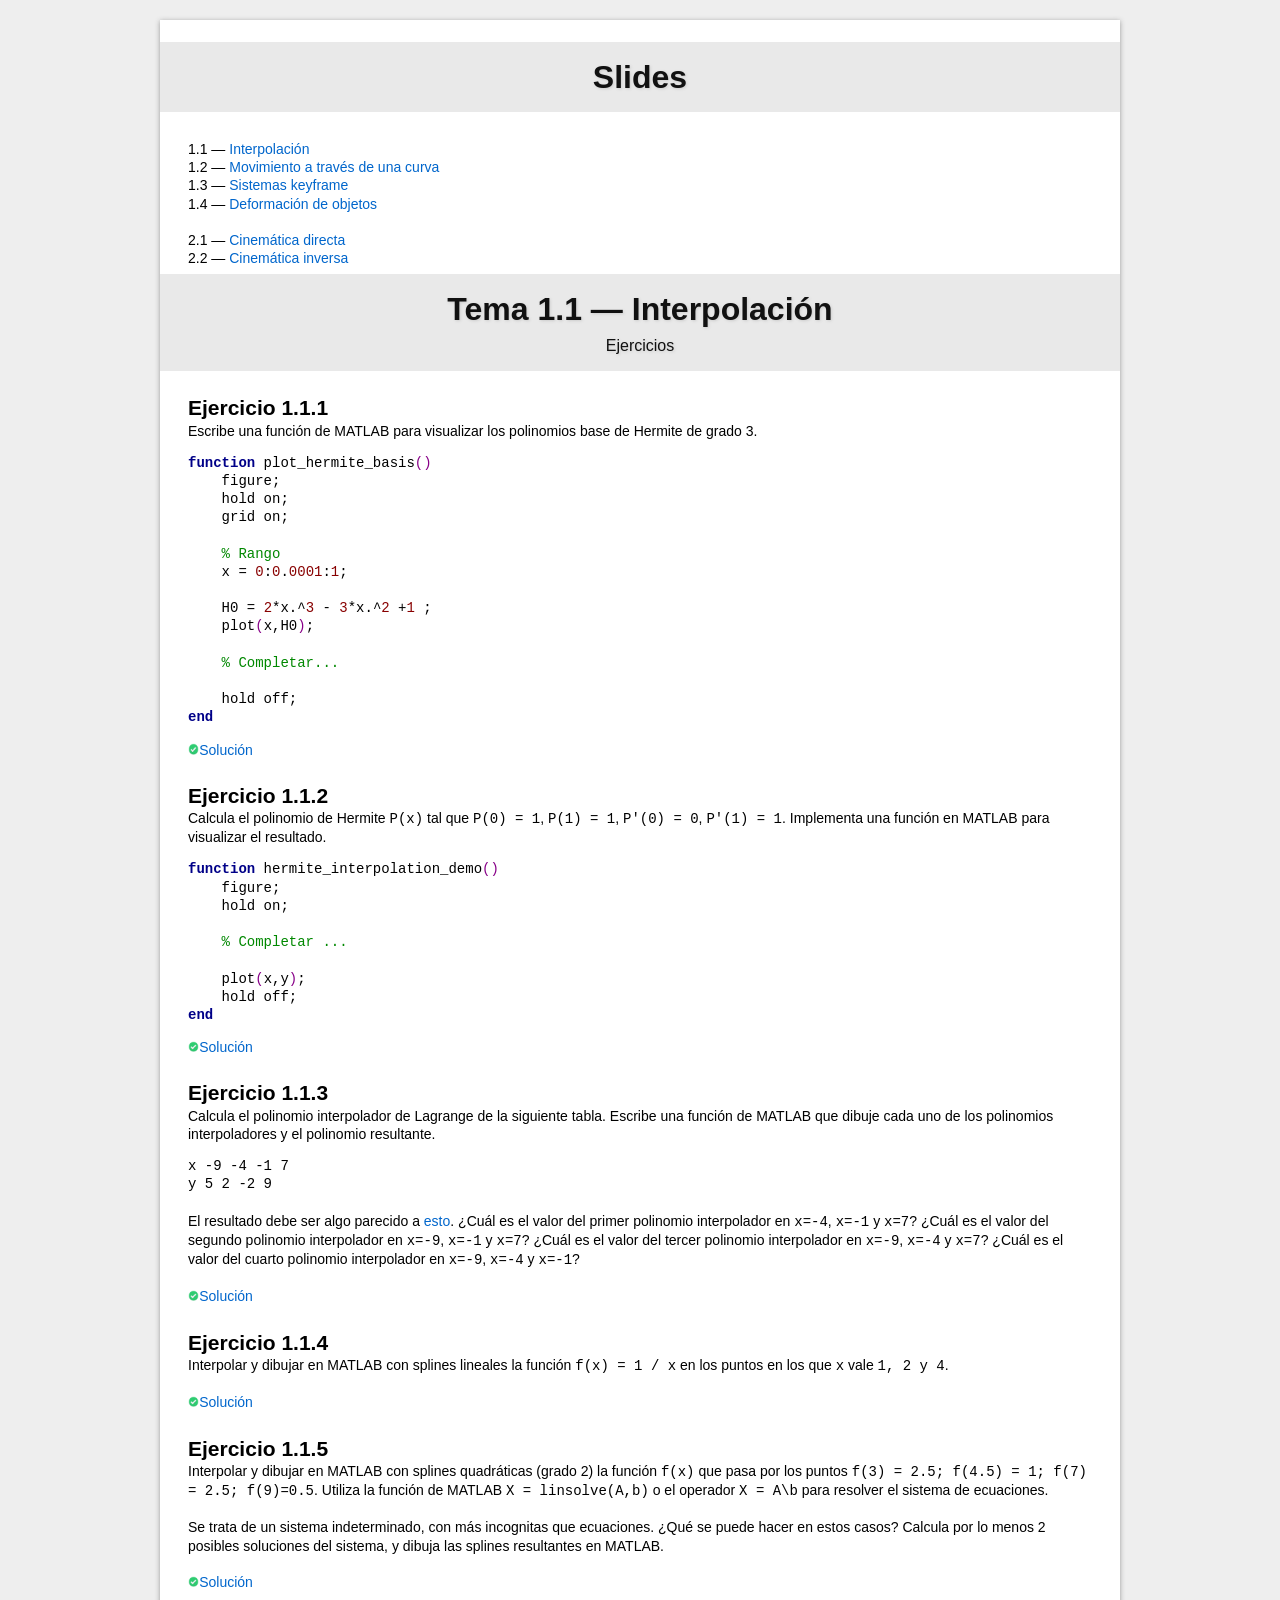
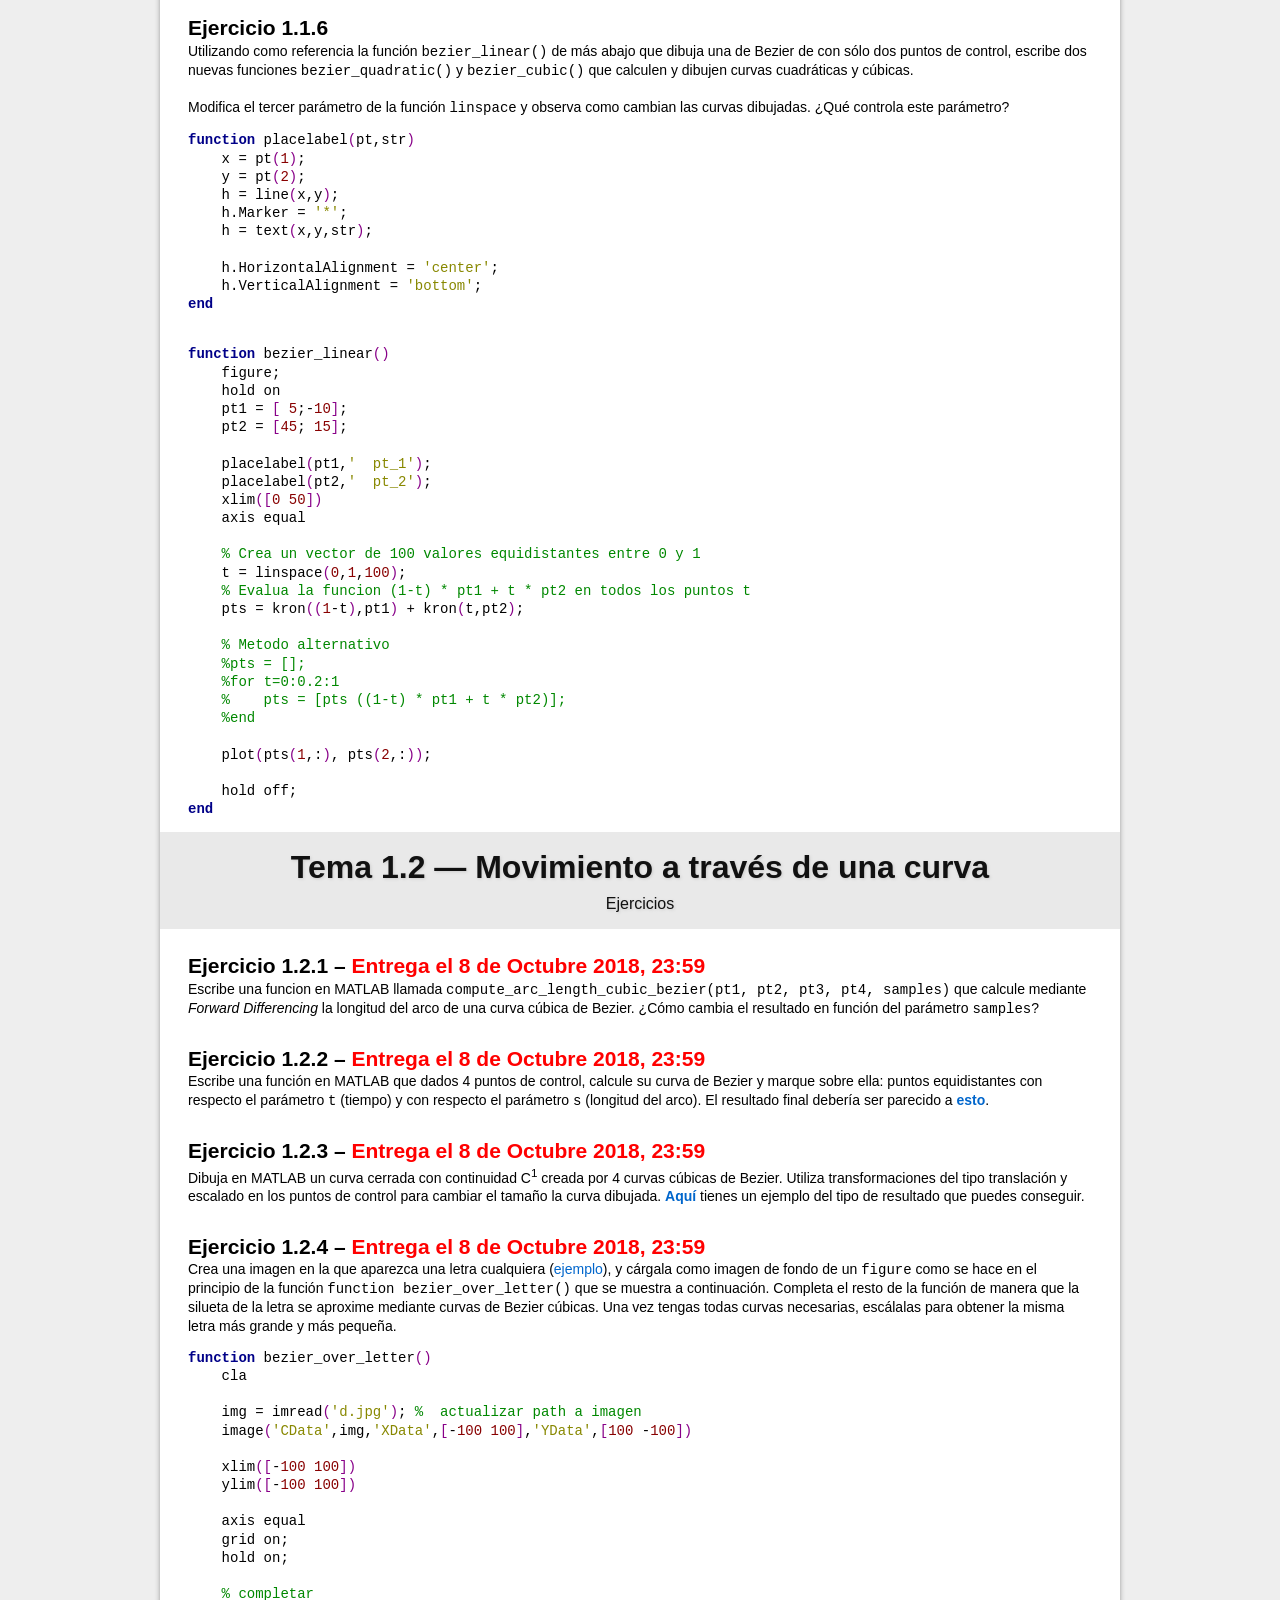
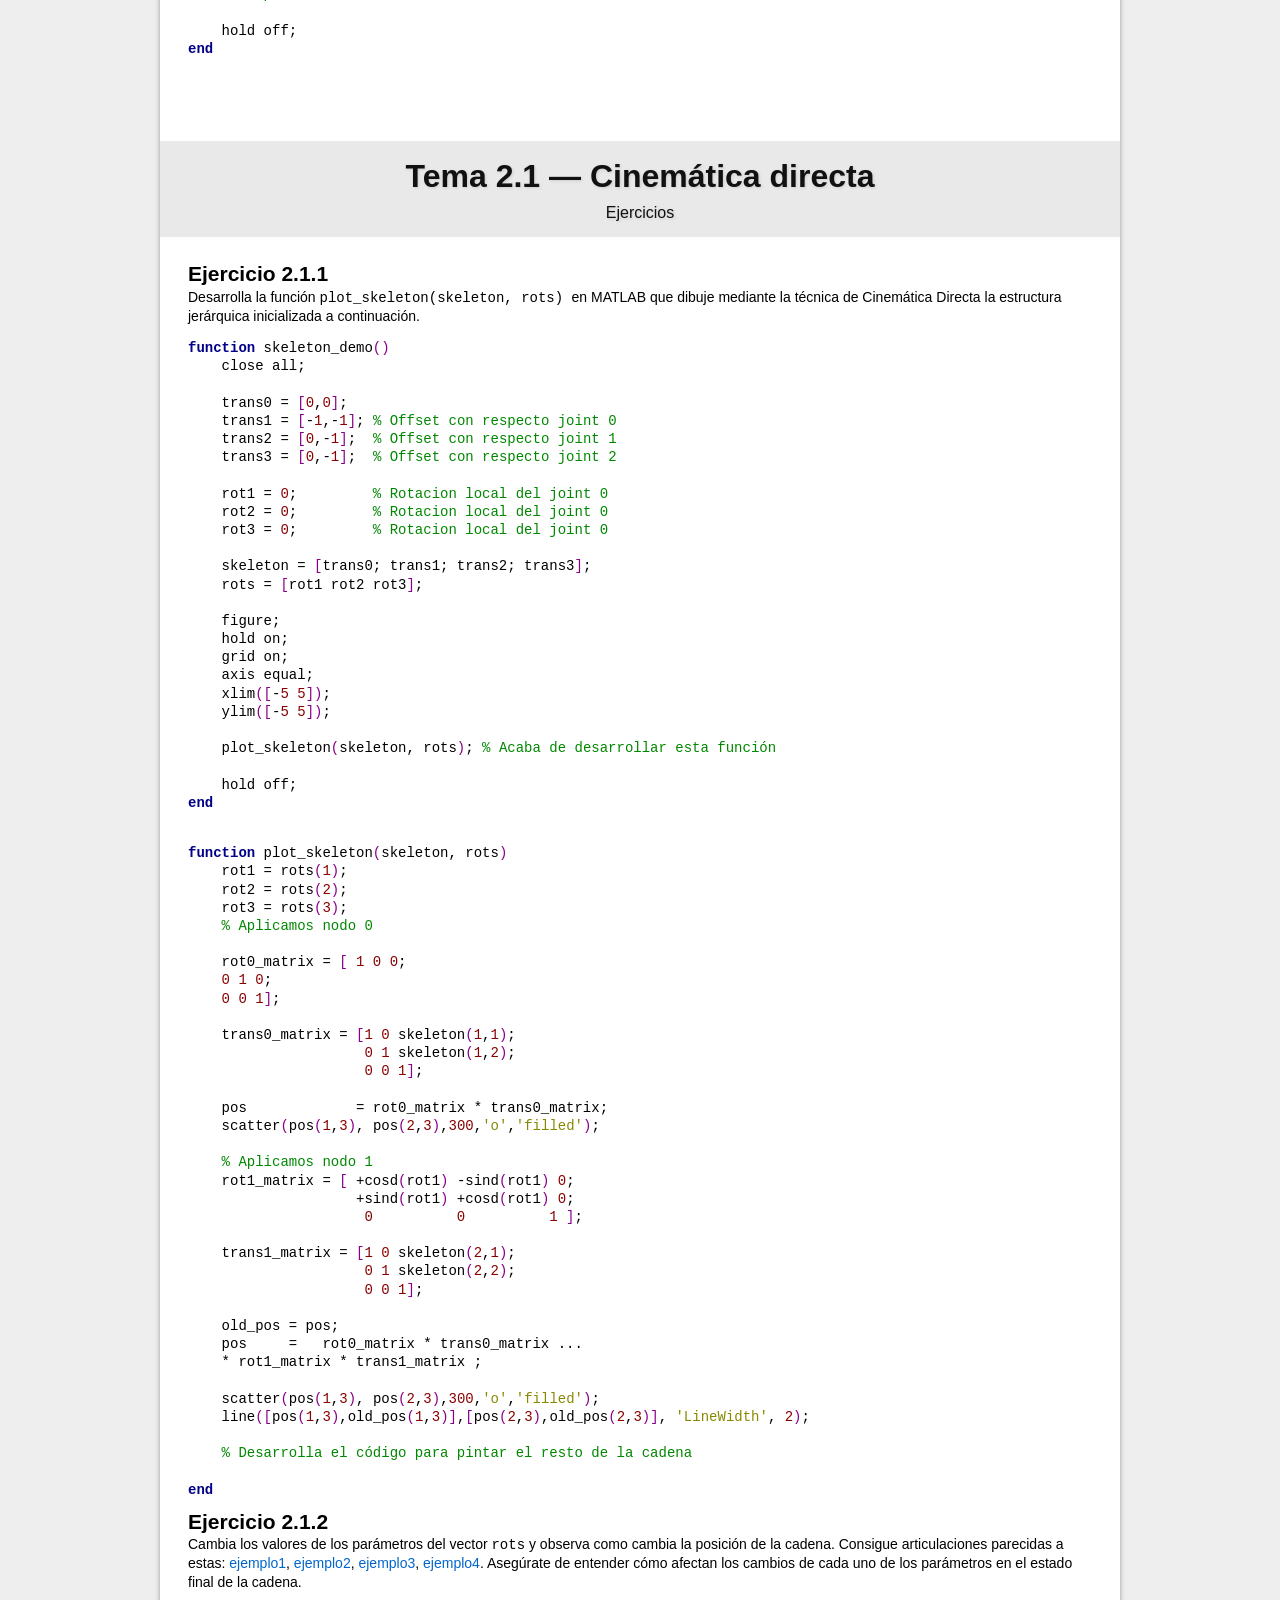
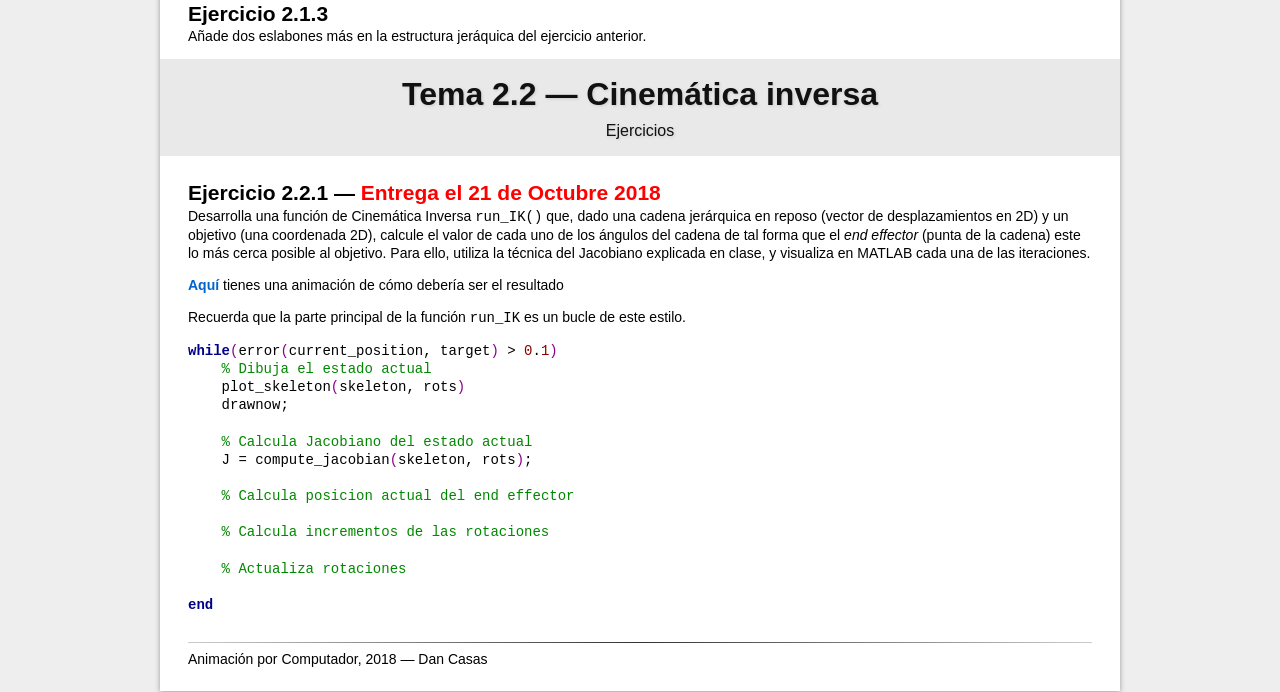
<file: Animation/Animación por Computador — Tema 1.html>
<!DOCTYPE html PUBLIC "-//W3C//DTD XHTML 1.0 Transitional//EN" "http://www.w3.org/TR/xhtml1/DTD/xhtml1-transitional.dtd">
<!-- saved from url=(0058)http://dancasas.github.io/teaching/AC-2018/ejercicios.html -->
<html xmlns="http://www.w3.org/1999/xhtml" class="gr__dancasas_github_io"><head><meta http-equiv="Content-Type" content="text/html; charset=UTF-8">
        <title>Animación por Computador — Tema 1</title>
        
            
         <!-- Fonts and stuff -->
         <link href="./Animación por Computador — Tema 1_files/matlab-highlighter-1.55.css" rel="stylesheet" type="text/css">
         <script src="./Animación por Computador — Tema 1_files/matlab-highlighter-1.55.min.js.descarga"></script>
         <link href="./Animación por Computador — Tema 1_files/css" rel="stylesheet" type="text/css">
         <link rel="stylesheet" type="text/css" href="./Animación por Computador — Tema 1_files/style.css" media="screen">
                
        </head>
                
        <body onload="highlightMATLABCode();" data-gr-c-s-loaded="true">
            <div id="content">
            <div id="content-inner">
                
                <div class="section head">
                    <h1>Slides</h1>
                </div>
                <div class="section abstract">
                    1.1 — <a href="http://dancasas.github.io/teaching/AC-2018/docs/1.1-Interpolacion-v2018.pdf">Interpolación </a><br>
                    1.2 — <a href="http://dancasas.github.io/teaching/AC-2018/docs/1.2-Movimiento-a-traves-de-una-curva-v2018.pdf">Movimiento a través de una curva </a><br>
                    1.3 — <a href="http://dancasas.github.io/teaching/AC-2018/docs/1.3-Sistemas-Keyframe-v2018.pdf">Sistemas keyframe </a><br>
                    
                    1.4 — <a href="http://dancasas.github.io/teaching/AC-2018/docs/1.4-Deformacion-de-objetos-v2018.pdf">Deformación de objetos</a><br>
                    <br>
                    2.1 — <a href="http://dancasas.github.io/teaching/AC-2018/docs/2.1-Cinematica-directa-v2018.pdf">Cinemática directa</a><br>
                    2.2 — <a href="http://dancasas.github.io/teaching/AC-2018/docs/2.2-Cinematica-inversa-v2018.pdf">Cinemática inversa</a><br>
                    <!--
                    <br/>
                    3.1 — <a href="docs/3.1-Animacion-humana-v2017.pdf">Animación Humana</a><br/>
                    3.2 — <a href="docs/3.2-Animacion-facial-v2017.pdf">Animación Facial</a><br/>
                    3.3 — <a href="docs/3.3-Cloth-v2017.pdf">Cloth Simulation</a><br/><br/>
                    <br/>
                    -->
                </div>
            <div class="section head">
                <h1>Tema 1.1 — Interpolación</h1>
                
                <div class="authors">
                Ejercicios
                </div>
                
                <div class="affiliations">
                </div>
                
                <div class="venue"></div>
                
            </div>
            <!--
            <div class="section teaser">
            <iframe width="640" height="360" src="https://www.youtube.com/embed/?" frameborder="0" webkitallowfullscreen mozallowfullscreen allowfullscreen></iframe>
            <p style="font-size:11px; text-align:center">
            <a href="content/>.mp4" target="_blank">Download Video</a>
            </p>
            </div>
            -->
        
            <div class="section abstract">
                <h2>Ejercicio 1.1.1</h2>
                <p>
                    Escribe una función de MATLAB para visualizar los polinomios base de Hermite de grado 3.
                    </p><pre class="matlab-code"><span class="matlab-keyword">function</span> plot_hermite_basis<span class="matlab-bracket">()</span><br>&nbsp;   figure;<br>&nbsp;   hold on;<br>&nbsp;   grid on;<br>&nbsp;               <br>&nbsp;   <span class="matlab-comment">% Rango</span><br>&nbsp;   x = <span class="matlab-number">0</span>:<span class="matlab-number">0</span>.<span class="matlab-number">0001</span>:<span class="matlab-number">1</span>;<br>&nbsp;               <br>&nbsp;   H0 = <span class="matlab-number">2</span>*x.^<span class="matlab-number">3</span> - <span class="matlab-number">3</span>*x.^<span class="matlab-number">2</span> +<span class="matlab-number">1</span> ;<br>&nbsp;   plot<span class="matlab-bracket">(</span>x,H0<span class="matlab-bracket">)</span>;<br><br>&nbsp;   <span class="matlab-comment">% Completar...</span><br>&nbsp;   <br>&nbsp;   hold off;<br><span class="matlab-keyword">end</span>                    </pre>
                
<img src="./Animación por Computador — Tema 1_files/check.png" style="width:0.8em; height:0.8em;"><a href="https://www.dropbox.com/s/6vo8ukmq66a23n3/plot_hermite_basis.m">Solución</a>

                <p></p>
            </div>
            
            <div class="section abstract">
                <h2>Ejercicio 1.1.2</h2>
                <p>
                Calcula el polinomio de Hermite <code>P(x)</code> tal que <code>P(0) = 1</code>, <code>P(1) = 1</code>, <code>P'(0) = 0</code>, <code>P'(1) = 1</code>. Implementa una función en MATLAB para visualizar el resultado.
                    </p><pre class="matlab-code"><span class="matlab-keyword">function</span> hermite_interpolation_demo<span class="matlab-bracket">()</span><br>&nbsp;   figure;<br>&nbsp;   hold on;<br>&nbsp;                   <br>&nbsp;   <span class="matlab-comment">% Completar ...</span><br>&nbsp;                   <br>&nbsp;   plot<span class="matlab-bracket">(</span>x,y<span class="matlab-bracket">)</span>;<br>&nbsp;   hold off;<br><span class="matlab-keyword">end</span></pre>
 
<img src="./Animación por Computador — Tema 1_files/check.png" style="width:0.8em; height:0.8em;"><a href="https://www.dropbox.com/s/x4t74pj8zg5b6im/hermite_interpolation_demo.m">Solución</a>             

                <p></p>
            </div>
            <div class="section abstract">
                <h2>Ejercicio 1.1.3</h2>
                <p>
                Calcula el polinomio interpolador de Lagrange de la siguiente tabla. Escribe una función de MATLAB que dibuje cada uno de los polinomios interpoladores y el polinomio resultante.
                </p>
                
                <code>
                    x -9  -4  -1   7<br>
                    y  5   2  -2   9<br>
                </code>
                <br>
                <p>
                El resultado debe ser algo parecido a <a href="http://dancasas.github.io/teaching/AC-2018/ejercicio3.png">esto</a>.
                
                
                ¿Cuál es el valor del primer polinomio interpolador en <code>x=-4</code>, <code>x=-1</code> y <code>x=7</code>?
                
                ¿Cuál es el valor del segundo polinomio interpolador en <code>x=-9</code>, <code>x=-1</code> y <code>x=7</code>?
                
                ¿Cuál es el valor del tercer polinomio interpolador en <code>x=-9</code>, <code>x=-4</code> y <code>x=7</code>?
                
                ¿Cuál es el valor del cuarto polinomio interpolador en <code>x=-9</code>, <code>x=-4</code> y <code>x=-1</code>?
                <br><br>
                 
                <img src="./Animación por Computador — Tema 1_files/check.png" style="width:0.8em; height:0.8em;"><a href="https://www.dropbox.com/s/yo9drccjx7ou7fc/lagrange_interpolation_demo.m">Solución</a>

                </p>
            </div>
            
            <div class="section abstract">
                <h2>Ejercicio 1.1.4</h2>
                <p>
                Interpolar y dibujar en MATLAB con splines lineales la función <code>f(x) = 1 / x</code> en los puntos en los que  <code>x</code> vale <code>1, 2 y 4</code>.
                <br><br>
                
                <img src="./Animación por Computador — Tema 1_files/check.png" style="width:0.8em; height:0.8em;"><a href="https://www.dropbox.com/s/qxm5tbs6djyj63s/linear_spline_interpolation.m">Solución</a>
		
                </p>
                
            </div>

            <div class="section abstract">
                <h2>Ejercicio 1.1.5</h2>
                <p>
                Interpolar y dibujar en MATLAB  con splines quadráticas (grado 2) la función <code>f(x)</code> que pasa por los puntos <code>f(3) = 2.5; f(4.5) = 1;  f(7) = 2.5; f(9)=0.5</code>. Utiliza la función de MATLAB <code>X = linsolve(A,b)</code> o el operador <code>X = A\b</code> para resolver el sistema de ecuaciones.
                <br><br>
                Se trata de un sistema indeterminado, con más incognitas que ecuaciones. ¿Qué se puede hacer en estos casos? Calcula por lo menos 2 posibles soluciones del sistema, y dibuja las splines resultantes en MATLAB.
                <br><br>

                <img src="./Animación por Computador — Tema 1_files/check.png" style="width:0.8em; height:0.8em;"><a href="https://www.dropbox.com/s/xf0wbystgwb5qdi/quadratic_spline_interpolation.m">Solución</a>

                </p>
            </div>
            <div class="section abstract">
                <h2>Ejercicio 1.1.6</h2>
                <p>
                Utilizando como referencia la función <code>bezier_linear()</code> de más abajo que dibuja una <curva> de Bezier de con sólo dos puntos de control, escribe dos nuevas funciones <code>bezier_quadratic()</code> y <code>bezier_cubic()</code> que calculen y dibujen curvas cuadráticas y cúbicas.
                    <br>
                    <br>
                    Modifica el tercer parámetro de la función <code>linspace</code> y observa como cambian las curvas dibujadas. ¿Qué controla este parámetro?
                </curva></p><pre class="matlab-code"><span class="matlab-keyword">function</span> placelabel<span class="matlab-bracket">(</span>pt,str<span class="matlab-bracket">)</span><br>&nbsp;   x = pt<span class="matlab-bracket">(</span><span class="matlab-number">1</span><span class="matlab-bracket">)</span>;<br>&nbsp;   y = pt<span class="matlab-bracket">(</span><span class="matlab-number">2</span><span class="matlab-bracket">)</span>;<br>&nbsp;   h = line<span class="matlab-bracket">(</span>x,y<span class="matlab-bracket">)</span>;<br>&nbsp;   h.Marker = <span class="matlab-string">'*'</span>;<br>&nbsp;   h = text<span class="matlab-bracket">(</span>x,y,str<span class="matlab-bracket">)</span>;<br><br>&nbsp;   h.HorizontalAlignment = <span class="matlab-string">'center'</span>;<br>&nbsp;   h.VerticalAlignment = <span class="matlab-string">'bottom'</span>;<br><span class="matlab-keyword">end</span><br>&nbsp;               </pre>
                
<pre class="matlab-code"><span class="matlab-keyword">function</span> bezier_linear<span class="matlab-bracket">()</span><br>&nbsp;   figure;<br>&nbsp;   hold on<br>&nbsp;   pt1 = <span class="matlab-bracket">[</span> <span class="matlab-number">5</span>;-<span class="matlab-number">10</span><span class="matlab-bracket">]</span>;<br>&nbsp;   pt2 = <span class="matlab-bracket">[</span><span class="matlab-number">45</span>; <span class="matlab-number">15</span><span class="matlab-bracket">]</span>;<br><br>&nbsp;   placelabel<span class="matlab-bracket">(</span>pt1,<span class="matlab-string">'  pt_1'</span><span class="matlab-bracket">)</span>;<br>&nbsp;   placelabel<span class="matlab-bracket">(</span>pt2,<span class="matlab-string">'  pt_2'</span><span class="matlab-bracket">)</span>;<br>&nbsp;   xlim<span class="matlab-bracket">([</span><span class="matlab-number">0</span> <span class="matlab-number">50</span><span class="matlab-bracket">])</span><br>&nbsp;   axis equal<br><br>&nbsp;   <span class="matlab-comment">% Crea un vector de <span class="matlab-number">100</span> valores equidistantes entre <span class="matlab-number">0</span> y <span class="matlab-number">1</span></span><br>&nbsp;   t = linspace<span class="matlab-bracket">(</span><span class="matlab-number">0</span>,<span class="matlab-number">1</span>,<span class="matlab-number">100</span><span class="matlab-bracket">)</span>;<br>&nbsp;   <span class="matlab-comment">% Evalua la funcion <span class="matlab-bracket">(</span><span class="matlab-number">1</span>-t<span class="matlab-bracket">)</span> * pt1 + t * pt2 en todos los puntos t</span><br>&nbsp;   pts = kron<span class="matlab-bracket">((</span><span class="matlab-number">1</span>-t<span class="matlab-bracket">)</span>,pt1<span class="matlab-bracket">)</span> + kron<span class="matlab-bracket">(</span>t,pt2<span class="matlab-bracket">)</span>;<br><br>&nbsp;   <span class="matlab-comment">% Metodo alternativo</span><br>&nbsp;   <span class="matlab-comment">%pts = <span class="matlab-bracket">[]</span>;</span><br>&nbsp;   <span class="matlab-comment">%<span class="matlab-keyword">for</span> t=<span class="matlab-number">0</span>:<span class="matlab-number">0</span>.<span class="matlab-number">2</span>:<span class="matlab-number">1</span></span><br>&nbsp;   <span class="matlab-comment">%    pts = <span class="matlab-bracket">[</span>pts <span class="matlab-bracket">((</span><span class="matlab-number">1</span>-t<span class="matlab-bracket">)</span> * pt1 + t * pt2<span class="matlab-bracket">)]</span>;</span><br>&nbsp;   <span class="matlab-comment">%<span class="matlab-keyword">end</span></span><br><br>&nbsp;   plot<span class="matlab-bracket">(</span>pts<span class="matlab-bracket">(</span><span class="matlab-number">1</span>,:<span class="matlab-bracket">)</span>, pts<span class="matlab-bracket">(</span><span class="matlab-number">2</span>,:<span class="matlab-bracket">))</span>;<br><br>&nbsp;   hold off;<br><span class="matlab-keyword">end</span><br></pre>
                <p></p>
                
            </div>
             
            <div class="section head">
                <h1>Tema 1.2 — Movimiento a través de una curva</h1>
                
                <div class="authors">
                    Ejercicios
                </div>
                
                <div class="affiliations">
                </div>
                
                
                <div class="venue"></div>
                
            </div>
            
            <div class="section abstract">
                <h2>Ejercicio 1.2.1 – <font color="red">Entrega el 8 de Octubre 2018, 23:59</font> </h2>
                <p>
                Escribe una funcion en MATLAB llamada <code>compute_arc_length_cubic_bezier(pt1, pt2, pt3, pt4, samples)</code> que calcule mediante <i>Forward Differencing</i> la longitud del arco de una curva cúbica de Bezier. ¿Cómo cambia el resultado en función del parámetro <code>samples</code>?
                <br><br>
                
                    <!--<img src="images/check.png" style="width:0.8em; height:0.8em;"><a href="#">Solución</a>-->
                
                </p>
                
                <h2>Ejercicio 1.2.2 – <font color="red">Entrega el 8 de Octubre 2018, 23:59</font></h2>
                <p>
                Escribe una función en MATLAB que dados 4 puntos de control, calcule su curva de Bezier y marque sobre ella: puntos equidistantes con respecto el parámetro <code>t</code> (tiempo) y con respecto el parámetro <code>s</code> (longitud del arco). El resultado final debería ser parecido a <b><a href="http://dancasas.github.io/teaching/AC-2018/trivial-VS-constant.png">esto</a></b>.
                
                <br><br>
                
                    <!--<img src="images/check.png" style="width:0.8em; height:0.8em;"><a href="#">Solución</a>-->
                
                </p>
                

                <h2>Ejercicio 1.2.3 – <font color="red">Entrega el 8 de Octubre 2018, 23:59</font></h2>
                <p>
                Dibuja en MATLAB un curva cerrada con continuidad C<sup>1</sup> creada por 4 curvas cúbicas de Bezier. Utiliza transformaciones del tipo translación y escalado en los puntos de control para cambiar el tamaño la curva dibujada. <b><a href="http://dancasas.github.io/teaching/AC-2018/bezier-joint.png">Aquí</a></b> tienes un ejemplo del tipo de resultado que puedes conseguir.
                
                <br><br>
                
                    <!--<img src="images/check.png" style="width:0.8em; height:0.8em;"><a href="#">Solución</a>-->
                </p>
                
                <h2>Ejercicio 1.2.4 – <font color="red">Entrega el 8 de Octubre 2018, 23:59</font></h2>
                <p>
                Crea una imagen en la que aparezca una letra cualquiera (<a href="https://www.dropbox.com/s/um959pf2q42grdf/d.jpg">ejemplo</a>), y cárgala como imagen de fondo de un <code>figure</code> como se hace en el principio de la función <code>function bezier_over_letter()</code> que se muestra a continuación. Completa el resto de la función de manera que la silueta de la letra se aproxime mediante curvas de Bezier cúbicas.

                Una vez tengas todas curvas necesarias, escálalas para obtener la misma letra más grande y más pequeña.
                </p>
                <pre class="matlab-code"><span class="matlab-keyword">function</span> bezier_over_letter<span class="matlab-bracket">()</span><br>&nbsp;   cla<br><br>&nbsp;   img = imread<span class="matlab-bracket">(</span><span class="matlab-string">'d.jpg'</span><span class="matlab-bracket">)</span>; <span class="matlab-comment">%  actualizar path a imagen</span><br>&nbsp;   image<span class="matlab-bracket">(</span><span class="matlab-string">'CData'</span>,img,<span class="matlab-string">'XData'</span>,<span class="matlab-bracket">[</span>-<span class="matlab-number">100</span> <span class="matlab-number">100</span><span class="matlab-bracket">]</span>,<span class="matlab-string">'YData'</span>,<span class="matlab-bracket">[</span><span class="matlab-number">100</span> -<span class="matlab-number">100</span><span class="matlab-bracket">])</span><br><br>&nbsp;   xlim<span class="matlab-bracket">([</span>-<span class="matlab-number">100</span> <span class="matlab-number">100</span><span class="matlab-bracket">])</span><br>&nbsp;   ylim<span class="matlab-bracket">([</span>-<span class="matlab-number">100</span> <span class="matlab-number">100</span><span class="matlab-bracket">])</span><br><br>&nbsp;   axis equal<br>&nbsp;   grid on;<br>&nbsp;   hold on;<br><br>&nbsp;   <span class="matlab-comment">% completar</span><br><br>&nbsp;   hold off;<br><span class="matlab-keyword">end</span><br><br>&nbsp;               </pre>
                <br>
                
                    <!--<img src="images/check.png" style="width:0.8em; height:0.8em;"><a href="#">Solución</a>-->
                <p></p>
            </div>
        
            
            <div class="section head">
                <h1>Tema 2.1 — Cinemática directa</h1>
                
                <div class="authors">
                    Ejercicios
                </div>
                
                <div class="affiliations">
                </div>
                
                
                <div class="venue"></div>
                
            </div>
            <div class="section abstract">
                <h2>Ejercicio 2.1.1</h2>
                <p>
Desarrolla la función <code>plot_skeleton(skeleton, rots) </code>en MATLAB que dibuje mediante la técnica de Cinemática Directa la estructura jerárquica inicializada a continuación.
            </p>
<pre class="matlab-code"><span class="matlab-keyword">function</span> skeleton_demo<span class="matlab-bracket">()</span><br>&nbsp;   close all;<br><br>&nbsp;   trans0 = <span class="matlab-bracket">[</span><span class="matlab-number">0</span>,<span class="matlab-number">0</span><span class="matlab-bracket">]</span>;<br>&nbsp;   trans1 = <span class="matlab-bracket">[</span>-<span class="matlab-number">1</span>,-<span class="matlab-number">1</span><span class="matlab-bracket">]</span>; <span class="matlab-comment">% Offset con respecto joint <span class="matlab-number">0</span></span><br>&nbsp;   trans2 = <span class="matlab-bracket">[</span><span class="matlab-number">0</span>,-<span class="matlab-number">1</span><span class="matlab-bracket">]</span>;  <span class="matlab-comment">% Offset con respecto joint <span class="matlab-number">1</span></span><br>&nbsp;   trans3 = <span class="matlab-bracket">[</span><span class="matlab-number">0</span>,-<span class="matlab-number">1</span><span class="matlab-bracket">]</span>;  <span class="matlab-comment">% Offset con respecto joint <span class="matlab-number">2</span></span><br><br>&nbsp;   rot1 = <span class="matlab-number">0</span>;         <span class="matlab-comment">% Rotacion local del joint <span class="matlab-number">0</span></span><br>&nbsp;   rot2 = <span class="matlab-number">0</span>;         <span class="matlab-comment">% Rotacion local del joint <span class="matlab-number">0</span></span><br>&nbsp;   rot3 = <span class="matlab-number">0</span>;         <span class="matlab-comment">% Rotacion local del joint <span class="matlab-number">0</span></span><br><br>&nbsp;   skeleton = <span class="matlab-bracket">[</span>trans0; trans1; trans2; trans3<span class="matlab-bracket">]</span>;<br>&nbsp;   rots = <span class="matlab-bracket">[</span>rot1 rot2 rot3<span class="matlab-bracket">]</span>;<br><br>&nbsp;   figure;<br>&nbsp;   hold on;<br>&nbsp;   grid on;<br>&nbsp;   axis equal;<br>&nbsp;   xlim<span class="matlab-bracket">([</span>-<span class="matlab-number">5</span> <span class="matlab-number">5</span><span class="matlab-bracket">])</span>;<br>&nbsp;   ylim<span class="matlab-bracket">([</span>-<span class="matlab-number">5</span> <span class="matlab-number">5</span><span class="matlab-bracket">])</span>;<br><br>&nbsp;   plot_skeleton<span class="matlab-bracket">(</span>skeleton, rots<span class="matlab-bracket">)</span>; <span class="matlab-comment">% Acaba de desarrollar esta función</span><br><br>&nbsp;   hold off;<br><span class="matlab-keyword">end</span><br></pre>
<pre class="matlab-code"><br><span class="matlab-keyword">function</span> plot_skeleton<span class="matlab-bracket">(</span>skeleton, rots<span class="matlab-bracket">)</span><br>&nbsp;   rot1 = rots<span class="matlab-bracket">(</span><span class="matlab-number">1</span><span class="matlab-bracket">)</span>;<br>&nbsp;   rot2 = rots<span class="matlab-bracket">(</span><span class="matlab-number">2</span><span class="matlab-bracket">)</span>;<br>&nbsp;   rot3 = rots<span class="matlab-bracket">(</span><span class="matlab-number">3</span><span class="matlab-bracket">)</span>;<br>&nbsp;   <span class="matlab-comment">% Aplicamos nodo <span class="matlab-number">0</span></span><br><br>&nbsp;   rot0_matrix = <span class="matlab-bracket">[</span> <span class="matlab-number">1</span> <span class="matlab-number">0</span> <span class="matlab-number">0</span>;<br>&nbsp;   <span class="matlab-number">0</span> <span class="matlab-number">1</span> <span class="matlab-number">0</span>;<br>&nbsp;   <span class="matlab-number">0</span> <span class="matlab-number">0</span> <span class="matlab-number">1</span><span class="matlab-bracket">]</span>;<br><br>&nbsp;   trans0_matrix = <span class="matlab-bracket">[</span><span class="matlab-number">1</span> <span class="matlab-number">0</span> skeleton<span class="matlab-bracket">(</span><span class="matlab-number">1</span>,<span class="matlab-number">1</span><span class="matlab-bracket">)</span>;<br>&nbsp;                    <span class="matlab-number">0</span> <span class="matlab-number">1</span> skeleton<span class="matlab-bracket">(</span><span class="matlab-number">1</span>,<span class="matlab-number">2</span><span class="matlab-bracket">)</span>;<br>&nbsp;                    <span class="matlab-number">0</span> <span class="matlab-number">0</span> <span class="matlab-number">1</span><span class="matlab-bracket">]</span>;<br><br>&nbsp;   pos             = rot0_matrix * trans0_matrix;<br>&nbsp;   scatter<span class="matlab-bracket">(</span>pos<span class="matlab-bracket">(</span><span class="matlab-number">1</span>,<span class="matlab-number">3</span><span class="matlab-bracket">)</span>, pos<span class="matlab-bracket">(</span><span class="matlab-number">2</span>,<span class="matlab-number">3</span><span class="matlab-bracket">)</span>,<span class="matlab-number">300</span>,<span class="matlab-string">'o'</span>,<span class="matlab-string">'filled'</span><span class="matlab-bracket">)</span>;<br><br>&nbsp;   <span class="matlab-comment">% Aplicamos nodo <span class="matlab-number">1</span></span><br>&nbsp;   rot1_matrix = <span class="matlab-bracket">[</span> +cosd<span class="matlab-bracket">(</span>rot1<span class="matlab-bracket">)</span> -sind<span class="matlab-bracket">(</span>rot1<span class="matlab-bracket">)</span> <span class="matlab-number">0</span>;<br>&nbsp;                   +sind<span class="matlab-bracket">(</span>rot1<span class="matlab-bracket">)</span> +cosd<span class="matlab-bracket">(</span>rot1<span class="matlab-bracket">)</span> <span class="matlab-number">0</span>;<br>&nbsp;                    <span class="matlab-number">0</span>          <span class="matlab-number">0</span>          <span class="matlab-number">1</span> <span class="matlab-bracket">]</span>;<br><br>&nbsp;   trans1_matrix = <span class="matlab-bracket">[</span><span class="matlab-number">1</span> <span class="matlab-number">0</span> skeleton<span class="matlab-bracket">(</span><span class="matlab-number">2</span>,<span class="matlab-number">1</span><span class="matlab-bracket">)</span>;<br>&nbsp;                    <span class="matlab-number">0</span> <span class="matlab-number">1</span> skeleton<span class="matlab-bracket">(</span><span class="matlab-number">2</span>,<span class="matlab-number">2</span><span class="matlab-bracket">)</span>;<br>&nbsp;                    <span class="matlab-number">0</span> <span class="matlab-number">0</span> <span class="matlab-number">1</span><span class="matlab-bracket">]</span>;<br><br>&nbsp;   old_pos = pos;<br>&nbsp;   pos     =   rot0_matrix * trans0_matrix ...<br>&nbsp;   * rot1_matrix * trans1_matrix ;<br><br>&nbsp;   scatter<span class="matlab-bracket">(</span>pos<span class="matlab-bracket">(</span><span class="matlab-number">1</span>,<span class="matlab-number">3</span><span class="matlab-bracket">)</span>, pos<span class="matlab-bracket">(</span><span class="matlab-number">2</span>,<span class="matlab-number">3</span><span class="matlab-bracket">)</span>,<span class="matlab-number">300</span>,<span class="matlab-string">'o'</span>,<span class="matlab-string">'filled'</span><span class="matlab-bracket">)</span>;<br>&nbsp;   line<span class="matlab-bracket">([</span>pos<span class="matlab-bracket">(</span><span class="matlab-number">1</span>,<span class="matlab-number">3</span><span class="matlab-bracket">)</span>,old_pos<span class="matlab-bracket">(</span><span class="matlab-number">1</span>,<span class="matlab-number">3</span><span class="matlab-bracket">)]</span>,<span class="matlab-bracket">[</span>pos<span class="matlab-bracket">(</span><span class="matlab-number">2</span>,<span class="matlab-number">3</span><span class="matlab-bracket">)</span>,old_pos<span class="matlab-bracket">(</span><span class="matlab-number">2</span>,<span class="matlab-number">3</span><span class="matlab-bracket">)]</span>, <span class="matlab-string">'LineWidth'</span>, <span class="matlab-number">2</span><span class="matlab-bracket">)</span>;<br><br>&nbsp;   <span class="matlab-comment">% Desarrolla el código para pintar el resto de la cadena</span><br><br><span class="matlab-keyword">end</span><br></pre>
            <h2>Ejercicio 2.1.2</h2>
            <p>
            Cambia los valores de los parámetros del vector <code>rots</code> y observa como cambia la posición de la cadena. Consigue articulaciones parecidas a estas: <a href="http://dancasas.github.io/teaching/AC-2018/images/2_1_2/0.png">ejemplo1</a>, <a href="http://dancasas.github.io/teaching/AC-2018/images/2_1_2/1.png">ejemplo2</a>, <a href="http://dancasas.github.io/teaching/AC-2018/images/2_1_2/2.png">ejemplo3</a>, <a href="http://dancasas.github.io/teaching/AC-2018/images/2_1_2/3.png">ejemplo4</a>. Asegúrate de entender cómo afectan los cambios de cada uno de los parámetros en el estado final de la cadena.
            </p>
            <h2>Ejercicio 2.1.3</h2>
            <p>
            Añade dos eslabones más en la estructura jeráquica del ejercicio anterior.
            </p>
            </div>
        
            <div class="section head">
                <h1>Tema 2.2 — Cinemática inversa</h1>
                
                <div class="authors">
                    Ejercicios
                </div>
                
                <div class="affiliations">
                </div>
                
                
                <div class="venue"></div>
                
            </div>
            <div class="section abstract">
                <h2>Ejercicio 2.2.1 — <font color="red">Entrega el 21 de Octubre 2018</font></h2>
                <p>
                Desarrolla una función de Cinemática Inversa <code>run_IK()</code> que, dado una cadena jerárquica en reposo (vector de desplazamientos en 2D) y un objetivo (una coordenada 2D), calcule el valor de cada uno de los ángulos del cadena de tal forma que el <i>end effector</i> (punta de la cadena) este lo más cerca posible al objetivo. Para ello, utiliza la técnica del Jacobiano explicada en clase, y visualiza en MATLAB cada una de las iteraciones.</p>
                <p><a href="http://dancasas.github.io/teaching/AC-2018/images/2_2_1/IK.gif"><b>Aquí</b></a> tienes una animación de cómo debería ser el resultado</p>
                    <p> Recuerda que la parte principal de la función <code>run_IK</code> es un bucle de este estilo.</p>

<pre class="matlab-code"><span class="matlab-keyword">while</span><span class="matlab-bracket">(</span>error<span class="matlab-bracket">(</span>current_position, target<span class="matlab-bracket">)</span> &gt; <span class="matlab-number">0</span>.<span class="matlab-number">1</span><span class="matlab-bracket">)</span><br>&nbsp;   <span class="matlab-comment">% Dibuja el estado actual</span><br>&nbsp;   plot_skeleton<span class="matlab-bracket">(</span>skeleton, rots<span class="matlab-bracket">)</span><br>&nbsp;   drawnow;<br><br>&nbsp;   <span class="matlab-comment">% Calcula Jacobiano del estado actual</span><br>&nbsp;   J = compute_jacobian<span class="matlab-bracket">(</span>skeleton, rots<span class="matlab-bracket">)</span>;<br><br>&nbsp;   <span class="matlab-comment">% Calcula posicion actual del <span class="matlab-keyword">end</span> effector</span><br>&nbsp;   <br>&nbsp;   <span class="matlab-comment">% Calcula incrementos de las rotaciones</span><br><br>&nbsp;   <span class="matlab-comment">% Actualiza rotaciones</span><br><br><span class="matlab-keyword">end</span><br></pre>
            </div>

        
 <!--
            <div class="section head">
                <h1>Tema 3.1 — Caminar</h1>
                
                <div class="authors">
                    Ejercicios
                </div>
                
                <div class="affiliations">
                </div>
                            
                <div class="venue"></div>
                
            </div>
            <div class="section abstract" >
                <h2>Ejercicio 3.1.1</h2>
                <p>
                    Descárgate <a href="images/3_1_1/dummy.bvh">este archivo BVH</a> que contiene el esqueleto báisco. Importalo a Blender. Edítalo con un editor de texto para crear alguna animación sencilla, por ejemplo:
                </p>
                <ol>
                    <li>Añade un movimiento translacional al nodo root durante 10 frames.</li>
                    <li>Añade un movimiento rotacional en alguno de sus articulaciones durante 10 frames.</li>
                    <li>Añade un eslabón nuevo a su cuerpo en reposo, con 2 DOFs.</li>
                </ol>
                <p>
                    <a href="images/3_1_1/ex1.gif">Aquí</a> tienes una sencilla animación de lo que tienes que conseguir.
                </p>
                <h2>Ejercicio 3.1.2</h2>
                <p>
                Edita el archivo del ejercicio anterior, y cambia las línias del tipo <code>CHANNELS 3 Xrotation Yrotation Zrotation</code> por <code>CHANNELS 3 Zrotation Xrotation Yrotation</code>. ¿Puedes adivinar qué es lo que estás cambiando? ¿Qué consecuencuas tiene en la animación resultante? 
                </p>         
                <h2>Ejercicio 3.1.3</h2>
                <p>
                    Descárgate <a href="images/3_1_3/human-motion-start.blend">esta escena de Blender</a> y fíjate en las curvas de valores cómo la translación y la rotación de la pelvis (nodo root). Debería parecerse a <a href="images/3_1_3/curvas-rotacion-pelvis.png">esto</a>, que coincide con los gráficos correspondientes a la acción de caminar como hemos visto en clase. Intenta modificar las curvas en el Editor de Curvas de Blender, y observa cómo cambia la animación.
                </p> 
            </div>
            
            <div class="section head">
                <h1>Tema 3.2 — Animación Facial</h1>
                
                <div class="authors">
                    Ejercicios
                </div>
                
                <div class="affiliations">
                </div>
                            
                <div class="venue"></div>
                
            </div>
            <div class="section abstract" >
                <h2>Ejercicio 3.2.1</h2>
                <p>
                Descárgate <a href="https://www.dropbox.com/s/k7ubi8snpqeh39y/blendshapes.zip?dl=1">este zip</a> que contiene un set de <i>blendshapes</i>, descomprimelo y guárdalas en un directorio. Descárgate también la función para dibujar mallas en format OBJ <code><a href="images/3_2_1/read_vertices_and_faces_from_obj_file.m">read_vertices_and_faces_from_obj_file.m</a></code>.</p>
                <p>Acaba de implementar la función <code>compute_global_blendshapes()</code>, para que interpole entre 2 mallas utilizado el método de blendshape global que hemos visto en clase.</p>
<pre class="matlab-code">
function compute_global_blendshapes()
    close all
    
    % Path where you uncompress all .obj
    blendshape_path = '/Users/URJC/Downloads/tri' % ¡¡Actualiza el path!!
    
    % Read OBJ files
    [V00,F] = read_vertices_and_faces_from_obj_file(strcat(blendshape_path, '/neutral-tri.obj'));
    % V00 es una matrix vertices de tamaño [numero_vertices x 3]
    num_vertices = size(V00,1); % Lee número de vertices
    % Vectoriza malla 00
    V00 = vertcat(V00(:,1),V00(:,2),V00(:,3));
    
    % ¡¡¡¡Leer más OBJ aquí!!!!
    
    figure;

    %  Creamos un vector t con parametros alpha que utilizaremos
    t=0:0.2:1;
    t = [t flip(t)];
    iterations = 0;
    
    % Loop infinito para ver los resultados
    while 1
       
        % Iteración actual. Utilizamos módulo para siempre tener un número
        % de iteración > tamaño del vector de alphas t.
        iterations = mod(iterations,size(t,2)) + 1;

        % Alpha correspondiente a la iteración actial
        alpha = t(iterations);

        % Stores current viewpoint
        [az, el] = view; 

        % ¡¡¡¡Calcular blendshape!!!!
        V_blend = ...
        
        % Reshapes from vectorized mesh to [num_vertices,3]
        V_blend = reshape(V_blend,[num_vertices,3]);
        
        % Draws mesh
        trisurf(F,V_blend(:, 1),...
                  V_blend(:, 2),...
                  V_blend(:, 3),...
                  'FaceColor',[0.26,0.63,1.0 ],'EdgeColor','none','LineStyle','none','SpecularStrength',0.4);
      
        % Sets current viewpoint
        view (az, el);
       
        % Set up lighing
        light('Position',[-1.0,-1.0,100.0],'Style','infinite');
        lighting phong;
        
        % Set up axis
        axis equal
        axis([-1.5 1.5 0 2 -1 1.5])
       
        drawnow;
    end
end
</pre>
                <h2>Ejercicio 3.2.2</h2>
                <p>
                ¿Qué pasa cuándo asignamos una <i>alpha</i> mayor que 1, utilizando el método global de blendshapes?  
                </p> 
                <h2>Ejercicio 3.2.3</h2>
                <p>
                    Usando como referencia la función desarrollada en el ejercicio 3.2.1, implementa la función <code>compute_delta_blendshapes()</code> utilizando el método <i>delta blendshapes</i> presentado en clase. Mezcla <b>más</b> de 2 mallas a la vez. Por ejemplo, consigue una animación donde el personaje abra la boca y cierre los dos ojos. <a href="images/3_2_3/blendshape.gif">Aquí tienes una animación de lo que tienes que conseguir</a>.
                </p>
                <h2>Ejercicio 3.2.4</h2>
                <p>
                ¿Qué pasa cuándo asignamos una <i>alpha</i> mayor que 1, utilizando el método delta de blendshapes?  
                </p> 
                
            </div>
        -->
            <!--
            <div class="section head">
                <h1>Tema 3.3 — Cloth simulation</h1>
                
                <div class="authors">
                    Ejercicios
                </div>
                
                <div class="affiliations">
                </div>
                            
                <div class="venue"></div>
                
            </div>
            <div class="section abstract" >
                <h2>Ejercicio 3.2.1</h2>
                <p>
                    Descárgate <a href="https://www.dropbox.com/s/0uoxamli0smbqbm/cloth_simulation.blend?dl=1">esta</a> escena de Blender
                </p>    
            </div>
            -->
                
            <div class="section">
            <hr class="smooth">
            Animación por Computador, 2018 — Dan Casas
            </div>
        </div>
    </div>


</body></html>
</file>
<file: Animation/Animación por Computador — Tema 1_files/matlab-highlighter-1.55.css>
pre .matlab-keyword, code .matlab-keyword {color: #008; font-weight: bold;}
pre .matlab-string,  code .matlab-string  {color: #880;}
pre .matlab-number,  code .matlab-number  {color: #800;}
pre .matlab-bracket, code .matlab-bracket {color: #808;}
pre .matlab-comment, code .matlab-comment {color: #080;}
pre .matlab-comment span, code .matlab-comment span {color: #080; font-weight: normal;}
</file>
<file: Animation/Animación por Computador — Tema 1_files/style.css>
html, body
{
    margin:10px 0px;
    padding:0px;
    text-align:center;
    background-color: #EEEEEE;
}

table
{
    border: 1px solid black;
    border-collapse: collapse;
}
th,td
{
    border: 1px solid black;
    padding: 5px;
}

#content 
{
    width:auto;
    max-width:960px;
    min-width:800px;
    height: auto !important;
    height: 100%;
    min-height: 100%;
    margin:0 auto;
    text-align:left;
    /* border:1px solid #777; */
    background-color: white;
    box-shadow: 0px 1px 5px #999;
    font-family: 'Open Sans', sans-serif;
    font-size: 10.5pt;
    /* line-height: 2; */
    -webkit-text-size-adjust: none;
}

#content-inner
{
    padding:15px 0;
}

#teaseimg
{
    height:auto;
    width:50%;
    box-shadow: 0px 0px 10px #444444;
    border:1px solid #000000;
}

hr.smooth
{
    border: 0;
    height: 1px;
    width: 100%;
    background: #333;
    background-image: -webkit-linear-gradient(left, #ccc, #333, #ccc); 
    background-image:    -moz-linear-gradient(left, #ccc, #333, #ccc); 
    background-image:     -ms-linear-gradient(left, #ccc, #333, #ccc); 
    background-image:      -o-linear-gradient(left, #ccc, #333, #ccc); 
}

a:link { color: #0066CC; text-decoration: none }
a:visited { color: #743399; text-decoration: none }
a:hover { color: #FF4B33; text-decoration: none }
a:active { color: #FF4B33; text-decoration: none }


/* Some of this has been copied from http://www.mpi-inf.mpg.de/resources/rgbz-camera/ */
/* Sections of the page. */
.section { margin: 2em 2em 0.5em 2em; line-height: 130%; }
.section h2 { margin-top: 0.5em; margin-bottom: 0.2em; }

/* Logo section. */
.logos { margin: 1.5em 0; text-align: center; margin-top:5px; margin-bottom:10px; }
.logos img { vertical-align:top; margin:0 1.25em; border:0; }

/* Page header. */
.head { text-align: center; margin: 0.5em 0; padding: 0.5em 0; background-color:#e9e9e9; text-shadow: 1px 1px 3px #cccccc; }
.head { color: #111; }
.head h1 { font-size: 24pt; line-height:27pt; margin: 10px 0; }
.head h1 a { text-decoration:none; }
.authors { font-size: 12pt; margin: 0 0 1em 0; }
.affiliations { font-size: 11pt; margin: -0.5em 0 10pt 0; }
.venue { font-style:italic; font-size: 12pt; margin: 1em 0 1em 0; }
.tagline { font-style:italic; font-size: 10.5pt; margin: 1em 0 1em 0; }

/* Specific section styling. */
.teaser { margin: 1.5em 0; text-align: center; }
div.content-primary .teaser p img { display: block; float: none; border: 0; margin: 4em auto 1em auto; }
.abstract { line-height: 130%; }
.abstract p { margin-top: 0; }
.downloads ul { margin-top: 0.5em; }
.list ul { margin-top: 0.5em; }
.bibtex pre
{
    margin-bottom: 0;
    font-family: Consolas, Monaco, monospace;
    white-space: pre-wrap; /* CSS 3 */
    white-space: -moz-pre-wrap; /* Mozilla, since 1999 */
    white-space: -pre-wrap; /* Opera 4-6 */
    white-space: -o-pre-wrap; /* Opera 7 */
    word-wrap: break-word; /* IE 5.5+ */
    width: 90%;
    color: #444;
    padding: 10px;
    background: #eee;
    border: 1px solid #ccc;
    overflow: auto;
}
.acknowledgments { line-height: 130%; }
.acknowledgments p { margin-top: 0; }
.contact { line-height: 130%; }

.heading { margin: 2.5em 0; text-align: center; }
.datasets { width: 650px; margin: 3em auto; }
.datasets ul { padding-bottom: 1em; }
.dataset { float: left; width: 204px; margin: 5px 10px 15px 0px; text-align: center; }
.dataset h2 { display: inline; }
.dataset img { border: 2px solid #222; margin: 0.25em auto; display: block; }
.backlink { text-align: center; }

/* Display lists in a grid of fixed size. This is useful when lists have associated images. */
/* Idea from http://blog.mozilla.org/webdev/2009/02/20/cross-browser-inline-block/ */
li.grid
{
    width: auto;
    height: 100px;
    /* border: 1px solid #000; */
    display: -moz-inline-stack;
    display: inline-block;
    vertical-align: top;
    margin: 5px;
    zoom: 1;
    *display: inline;
    _height: 100px;
}
/* Formatting for each item in a 2D grid. This is used typically in the downloads section. */
.griditem
{
    font-size: 10pt;
    text-align: center;
    padding: 5px 5px 5px 5px;
}
.griditem img
{
    text-align: center;
    height:100px;
    width:auto;
    border: 1px solid #eee;
    box-shadow: 0px 0px 2px #444444;
}
</file>
